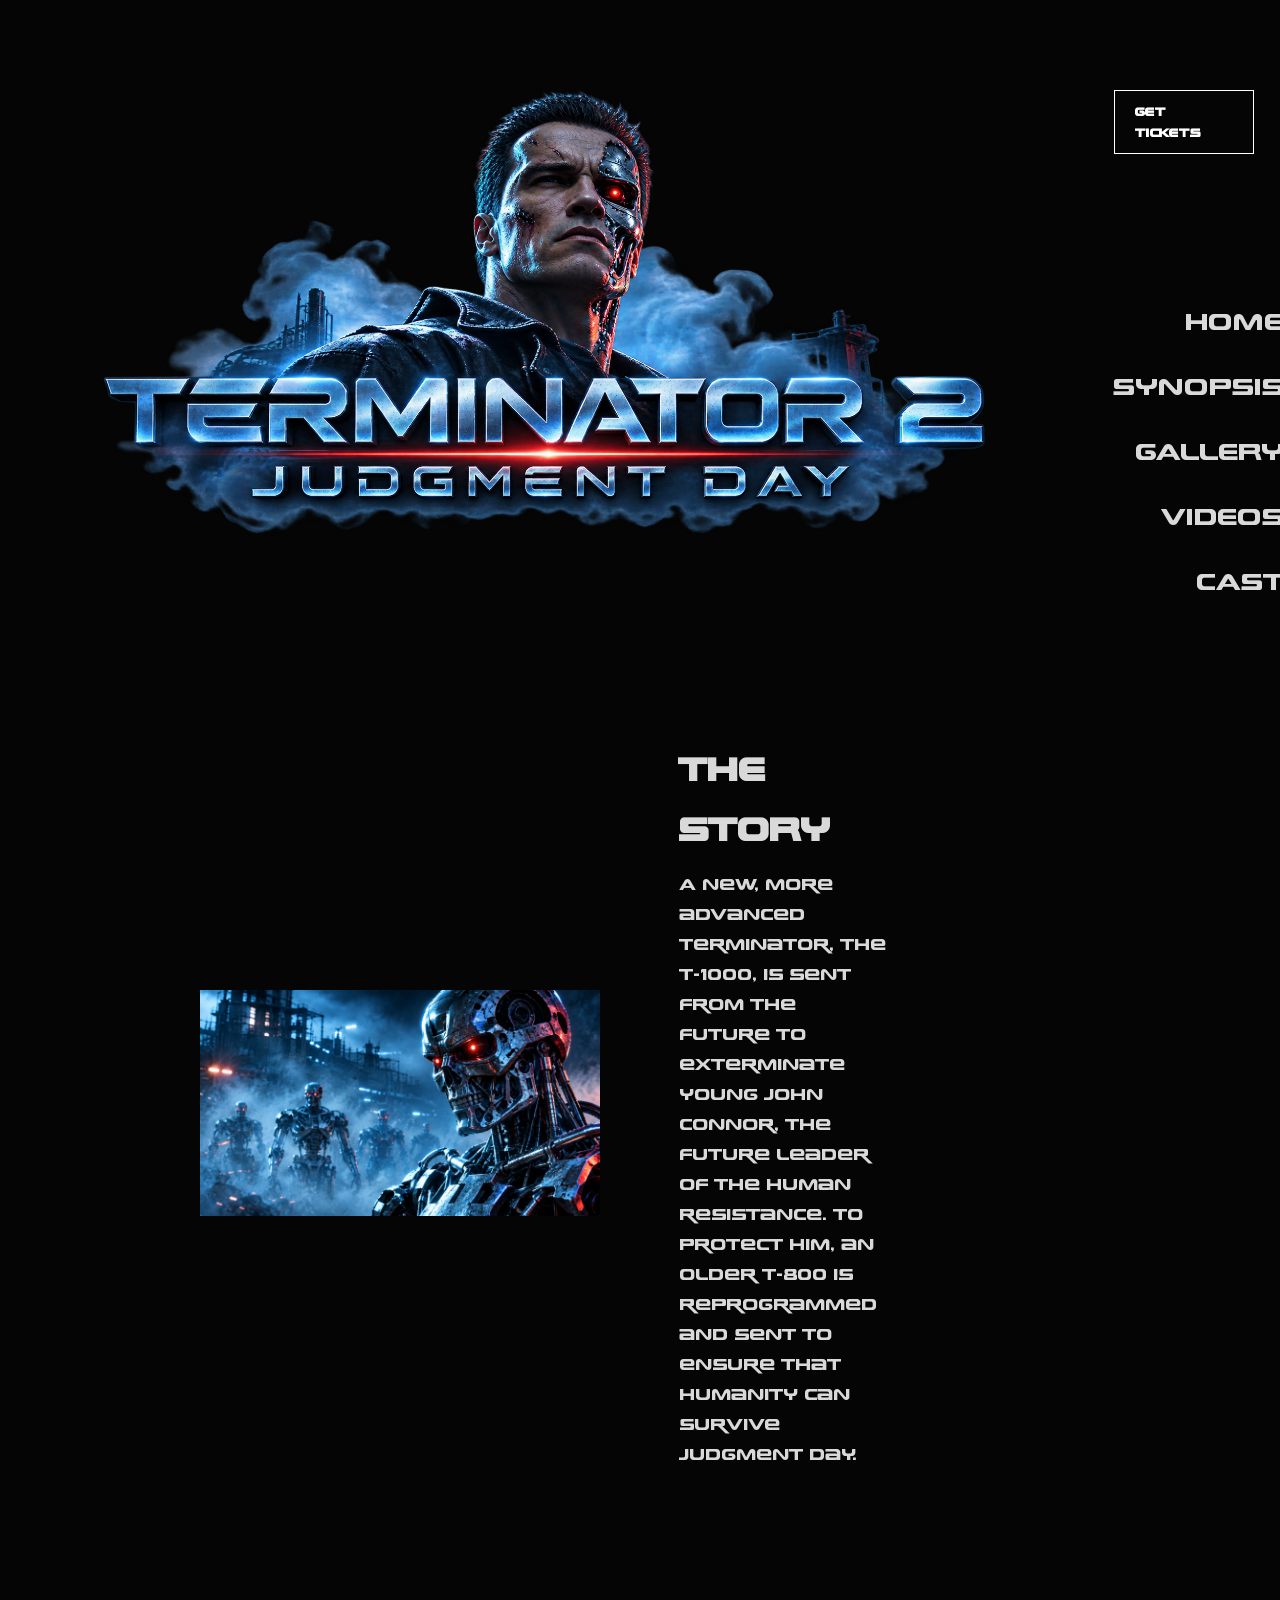
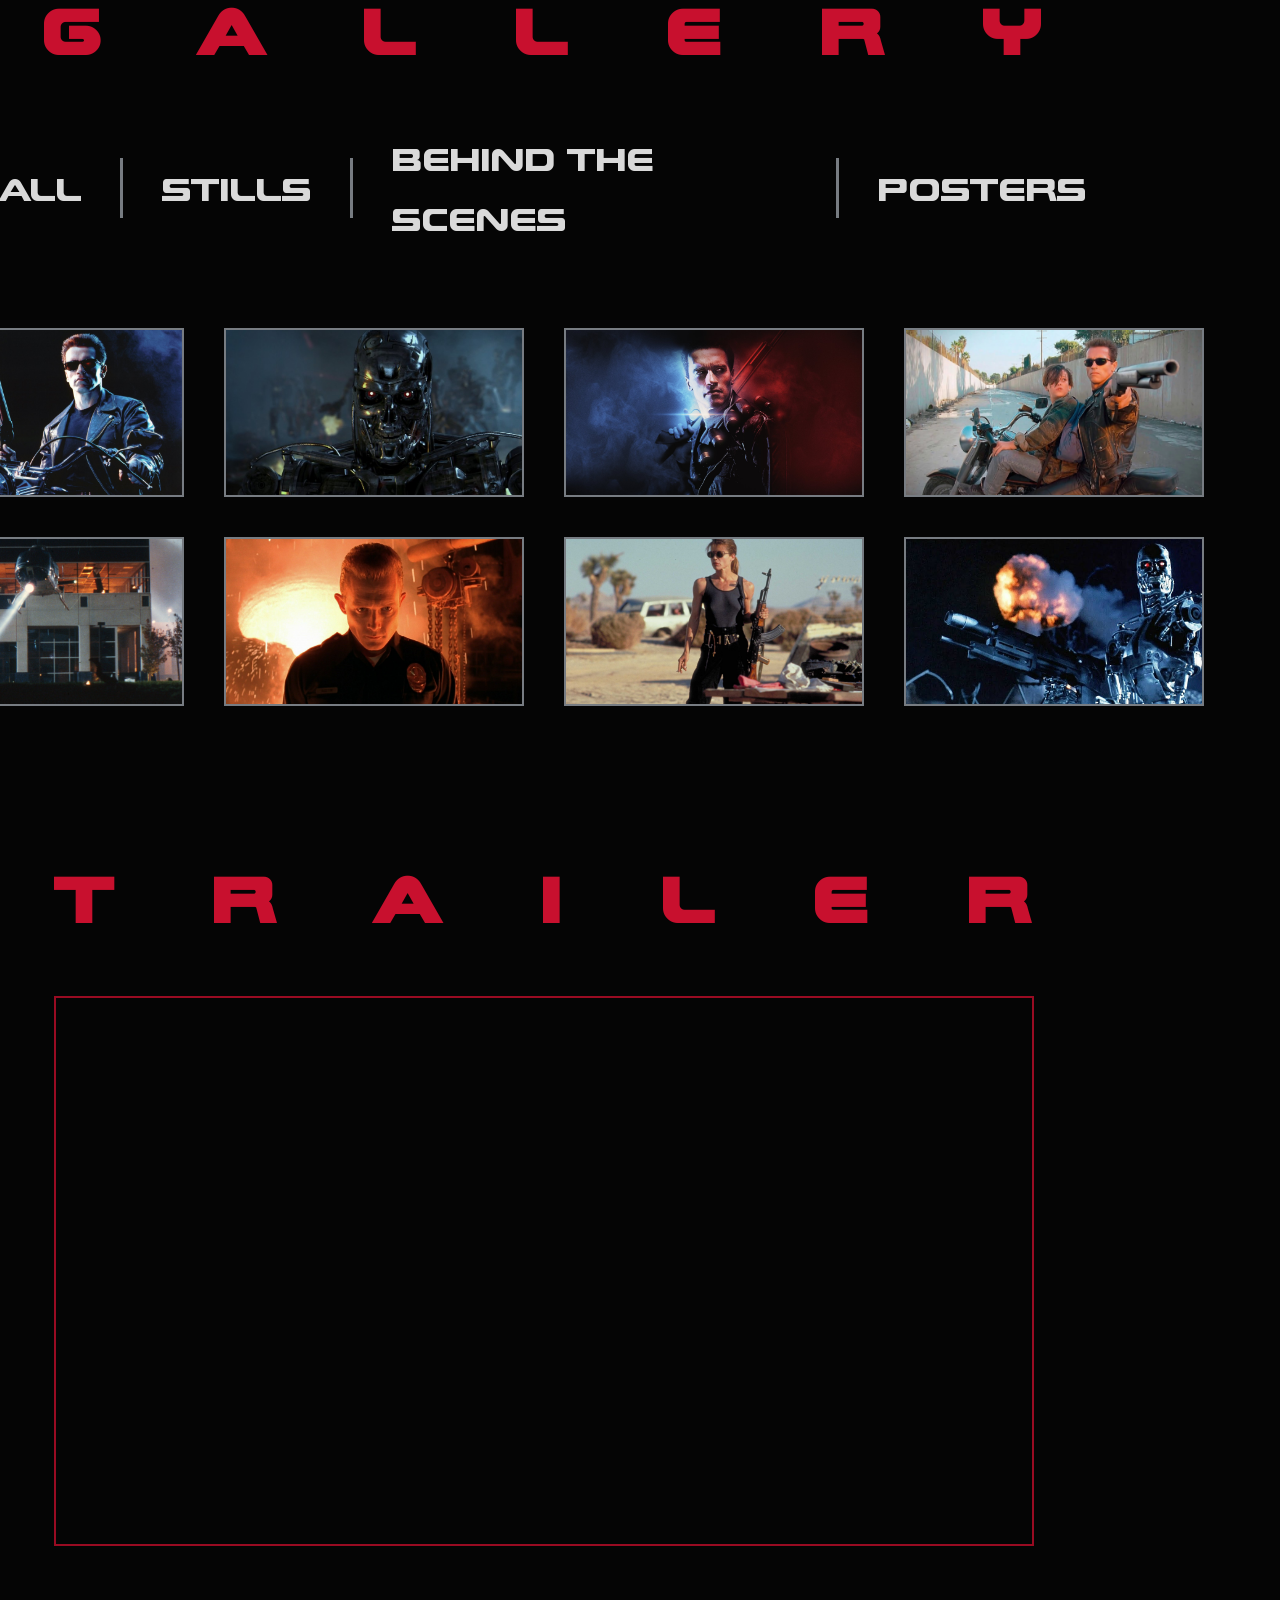
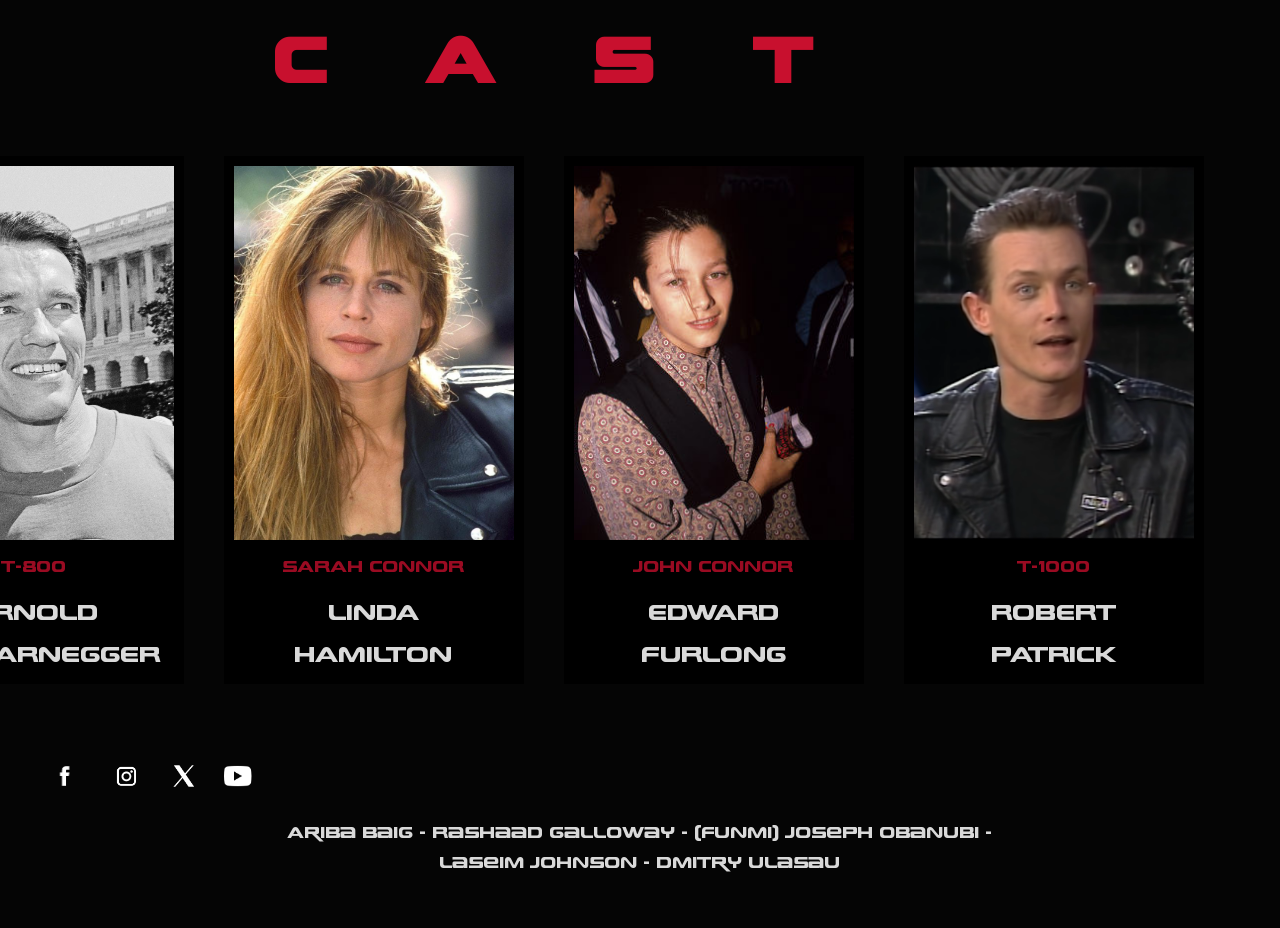
<file: index.html>
<!doctype html>
<html lang="en">
  <head>
    <meta charset="UTF-8" />
    <meta name="viewport" content="width=device-width, initial-scale=1.0" />
    <link rel="stylesheet" href="./style.css" />
    <link rel="icon" type="image/png" href="./images/favicon.png" />
    <title>TERMINATOR 2</title>
  </head>

  <body>
    <main class="main">
      <!-- HERO: RASHAAD -->
      <section id="home" class="hero">
        <img
          class="hero__image"
          src="./images/hero-new.png"
          alt="Terminator 2 Hero Image"
        />
      </section>

      <!-- SYNOPSIS: FUNMI -->
      <section id="synopsis" class="synopsis">
        <div class="container">
          <img
            class="synopsis-image"
            src="./images/synopsis-image.png"
            alt="Terminator 2 Synopsis"
          />
          <div class="synopsis-text-wrapper">
            <h1 class="synopsis-heading">THE STORY</h1>
            <p class="synopsis-text">
              A new, more advanced Terminator, the T-1000, is sent from the
              future to exterminate young John Connor, the future leader of the
              human resistance. To protect him, an older T-800 is reprogrammed
              and sent to ensure that humanity can survive Judgment Day.
            </p>
          </div>
        </div>
      </section>

      <!-- GALLERY: DMITRY -->
      <section id="gallery" class="gallery">
        <h2 class="gallery__heading">GALLERY</h2>
        <ul class="gallery__list">
          <li class="gallery__list-item">
            <a class="gallery__list-item-link" href="">ALL</a>
          </li>
          <li class="gallery__list-item">
            <a class="gallery__list-item-link" href="">STILLS</a>
          </li>

          <li class="gallery__list-item">
            <a class="gallery__list-item-link" href="">BEHIND THE SCENES</a>
          </li>
          <li class="gallery__list-item">
            <a class="gallery__list-item-link" href="">POSTERS</a>
          </li>
        </ul>
        <article class="gallery__grid">
          <div class="gallery__grid-item">
            <img
              class="gallery__image"
              src="./images/gallery-moto.jpg"
              alt="Arni On A Bike"
              width="300"
            />
          </div>
          <div class="gallery__grid-item">
            <img
              class="gallery__image"
              src="./images/gallery-terminator.jpg"
              alt="Terminator Big"
              width="300"
            />
          </div>
          <div class="gallery__grid-item">
            <img
              class="gallery__image"
              src="./images/gallery-arni.jpg"
              alt="Arni With A Gun"
              width="300"
            />
          </div>
          <div class="gallery__grid-item">
            <img
              class="gallery__image"
              src="./images/gallery-moto-gun.jpg"
              alt="Arni and John On A Bike"
              width="300"
            />
          </div>
          <div class="gallery__grid-item">
            <img
              class="gallery__image"
              src="./images/gallery-scene.jpg"
              alt="Helicopter"
              width="300"
            />
          </div>
          <div class="gallery__grid-item">
            <img
              class="gallery__image"
              src="./images/gallery-police.jpg"
              alt="Liquid Policeman"
              width="300"
            />
          </div>
          <div class="gallery__grid-item">
            <img
              class="gallery__image"
              src="./images//gallery-sarah.jpg"
              alt="Sarah Connor"
              width="300"
            />
          </div>

          <div class="gallery__grid-item">
            <img
              class="gallery__image"
              src="./images/gallery-terminator-2.jpg"
              alt="Terminator"
              width="300"
            />
          </div>
        </article>
      </section>

      <!-- TRAILER: LJ -->
      <section id="videos" class="videos">
        <h2 class="gallery__heading">TRAILER</h2>

        <div class="video-container">
          <iframe
            src="https://www.youtube.com/embed/CRRlbK5w8AE"
            title="Terminator 2: Judgment Day Official Trailer"
            allow="
              accelerometer;
              autoplay;
              clipboard-write;
              encrypted-media;
              gyroscope;
              picture-in-picture;
              web-share;
            "
            referrerpolicy="strict-origin-when-cross-origin"
            allowfullscreen
          ></iframe>
        </div>
      </section>
      <!-- CAST: ARIBA -->
      <section class="cast" id="cast">
        <h1 class="cast-heading">CAST</h1>
        <div class="cast-grid-description">
          <div class="actor_grid-item">
            <div class="actor_grid-image">
              <img
                src="images/cast/ArnoldSchwarzenegger.jpg"
                alt="Arnold Schwarzenegger"
              />
            </div>

            <p class="character-name">T-800</p>
            <a
              href="https://en.wikipedia.org/wiki/Arnold_Schwarzenegger"
              target="_blank"
              class="actor-button"
              >ARNOLD SCHWARNEGGER</a
            >
          </div>
          <div class="actor_grid-item">
            <div class="actor_grid-image">
              <img src="images/cast/LindaHamilton.jpg" alt="Linda Hamilton" />
            </div>
            <p class="character-name">SARAH CONNOR</p>
            <a
              href="https://en.wikipedia.org/wiki/Linda_Hamilton"
              target="_blank"
              class="actor-button"
              >LINDA <br />
              HAMILTON</a
            >
          </div>
          <div class="actor_grid-item">
            <div class="actor_grid-image">
              <img src="images/cast/EdwardFurlong.jpg" alt="Edward Furlong" />
            </div>
            <p class="character-name">JOHN CONNOR</p>
            <a
              href="https://en.wikipedia.org/wiki/Edward_Furlong"
              target="_blank"
              class="actor-button"
              >EDWARD FURLONG</a
            >
          </div>
          <div class="actor_grid-item">
            <div class="actor_grid-image">
              <img src="images/cast/RobertPatrick.png" alt="Robert Patrick" />
            </div>
            <p class="character-name">T-1000</p>
            <a
              href="https://en.wikipedia.org/wiki/Robert_Patrick"
              target="_blank"
              class="actor-button"
              >ROBERT <br />PATRICK</a
            >
          </div>
        </div>
      </section>
    </main>

    <!-- NAV ASIDE -->
    <section class="aside">
      <a
        href="https://www.fandango.com/terminator-2-judgment-day-35th-anniversary-2026-246355/movie-overview"
        class="btn"
        target="_blank"
      >
        GET TICKETS
      </a>
      <nav class="nav">
        <ul class="nav__list">
          <li class="nav__list-item">
            <a class="nav__link" href="#">HOME</a>
          </li>
          <li class="nav__list-item">
            <a class="nav__link" href="#synopsis">SYNOPSIS</a>
          </li>
          <li class="nav__list-item">
            <a class="nav__link" href="#gallery">GALLERY</a>
          </li>
          <li class="nav__list-item">
            <a class="nav__link" href="#videos">VIDEOS</a>
          </li>
          <li class="nav__list-item">
            <a class="nav__link" href="#cast">CAST</a>
          </li>
        </ul>
      </nav>
    </section>

    <!-- FOOTER: RASHAAD -->
    <footer class="footer">
      <div class="social">
        <a href="https://www.facebook.com/Terminator/"
          ><img
            src="./images/White-Facebook-Icon.png"
            alt="Facebook"
            width="34"
            class="social__icon"
        /></a>
        <a href="https://www.instagram.com/terminator/?hl=en"
          ><img
            src="./images/Instagram-white-icon.png"
            alt="Instagram"
            width="40"
            class="social__icon"
        /></a>
        <a href="https://x.com/Terminator"
          ><img
            src="./images/icons8-twitter-50.png"
            alt="X"
            width="28"
            class="social__icon"
        /></a>
        <a href="https://www.youtube.com/watch?v=CRRlbK5w8AE"
          ><img
            src="./images/Youtube-icon-white.png"
            alt="YouTube"
            width="32"
            class="social__icon"
        /></a>
      </div>
      <div class="room1">
        Ariba&nbsp;Baig - Rashaad&nbsp;Galloway -
        (Funmi)&nbsp;Joseph&nbsp;Obanubi - Laseim&nbsp;Johnson - Dmitry Ulasau
      </div>
    </footer>
  </body>
</html>
</file>
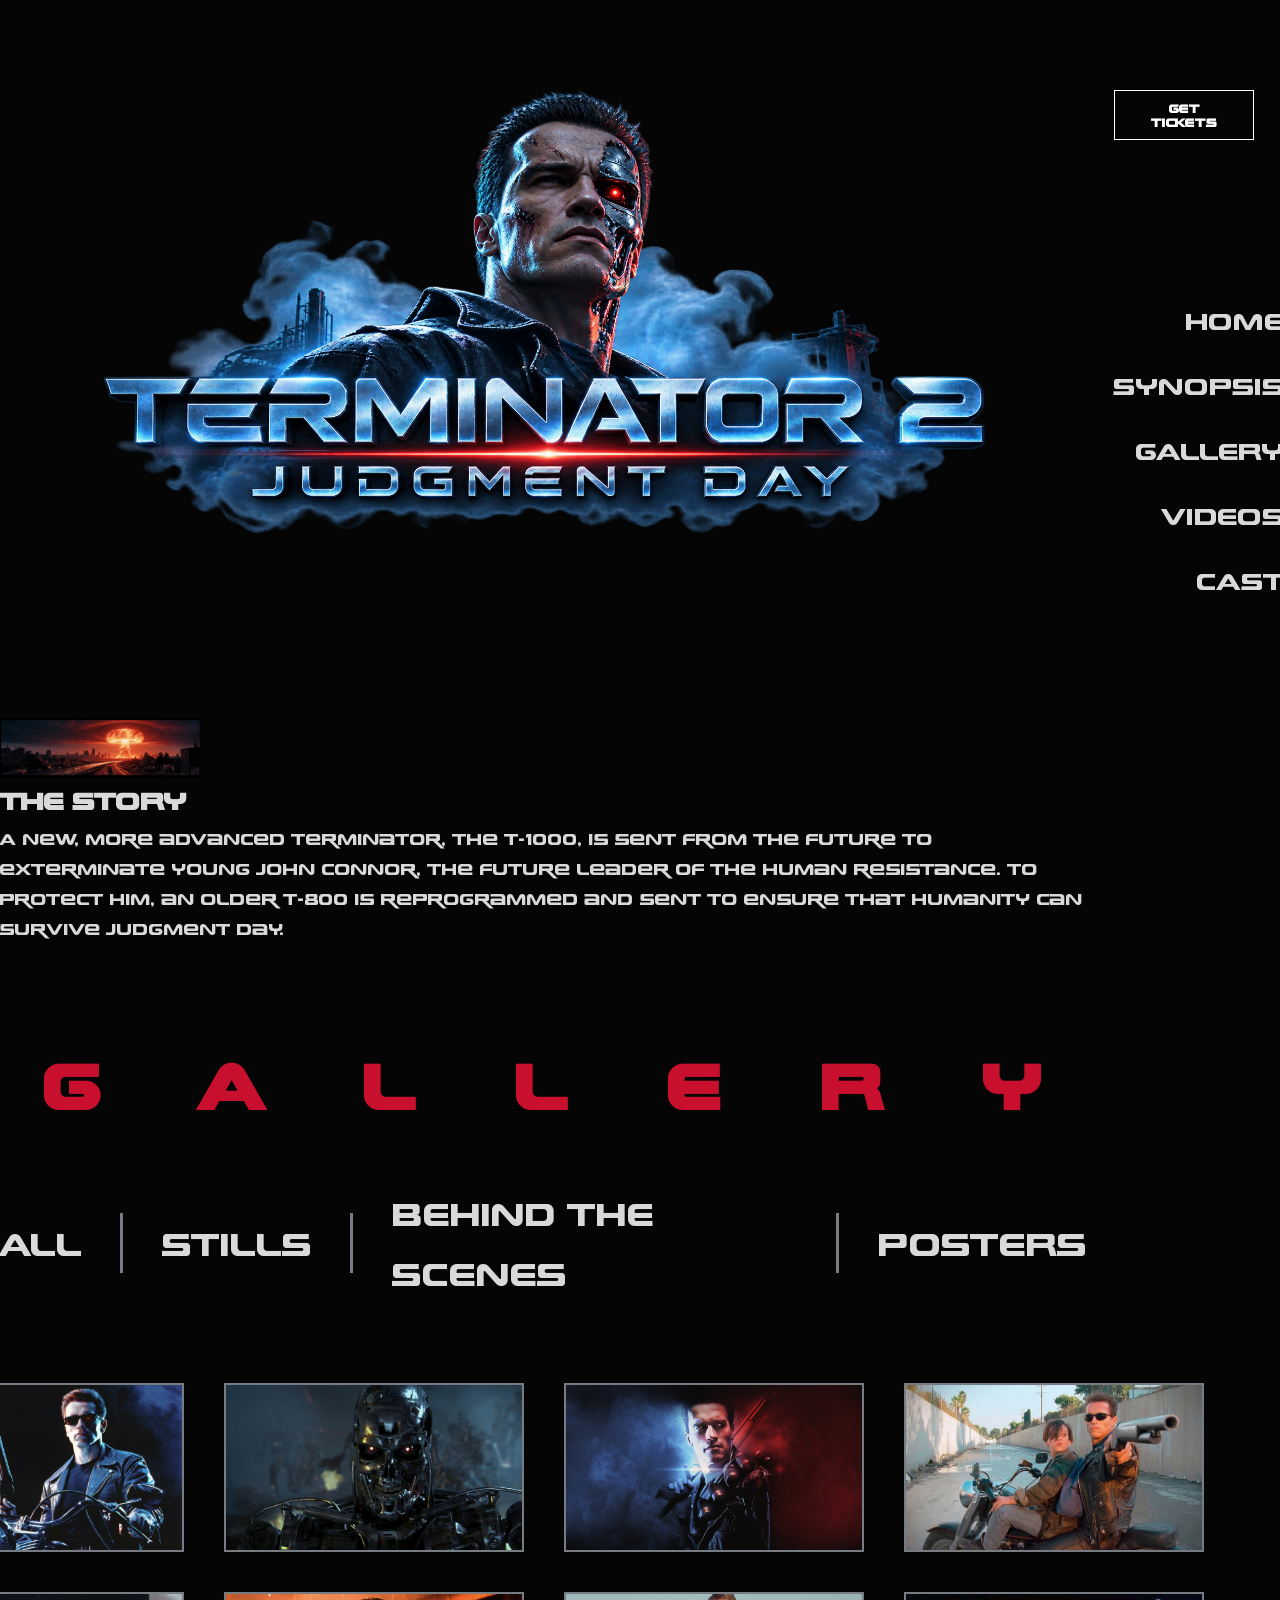
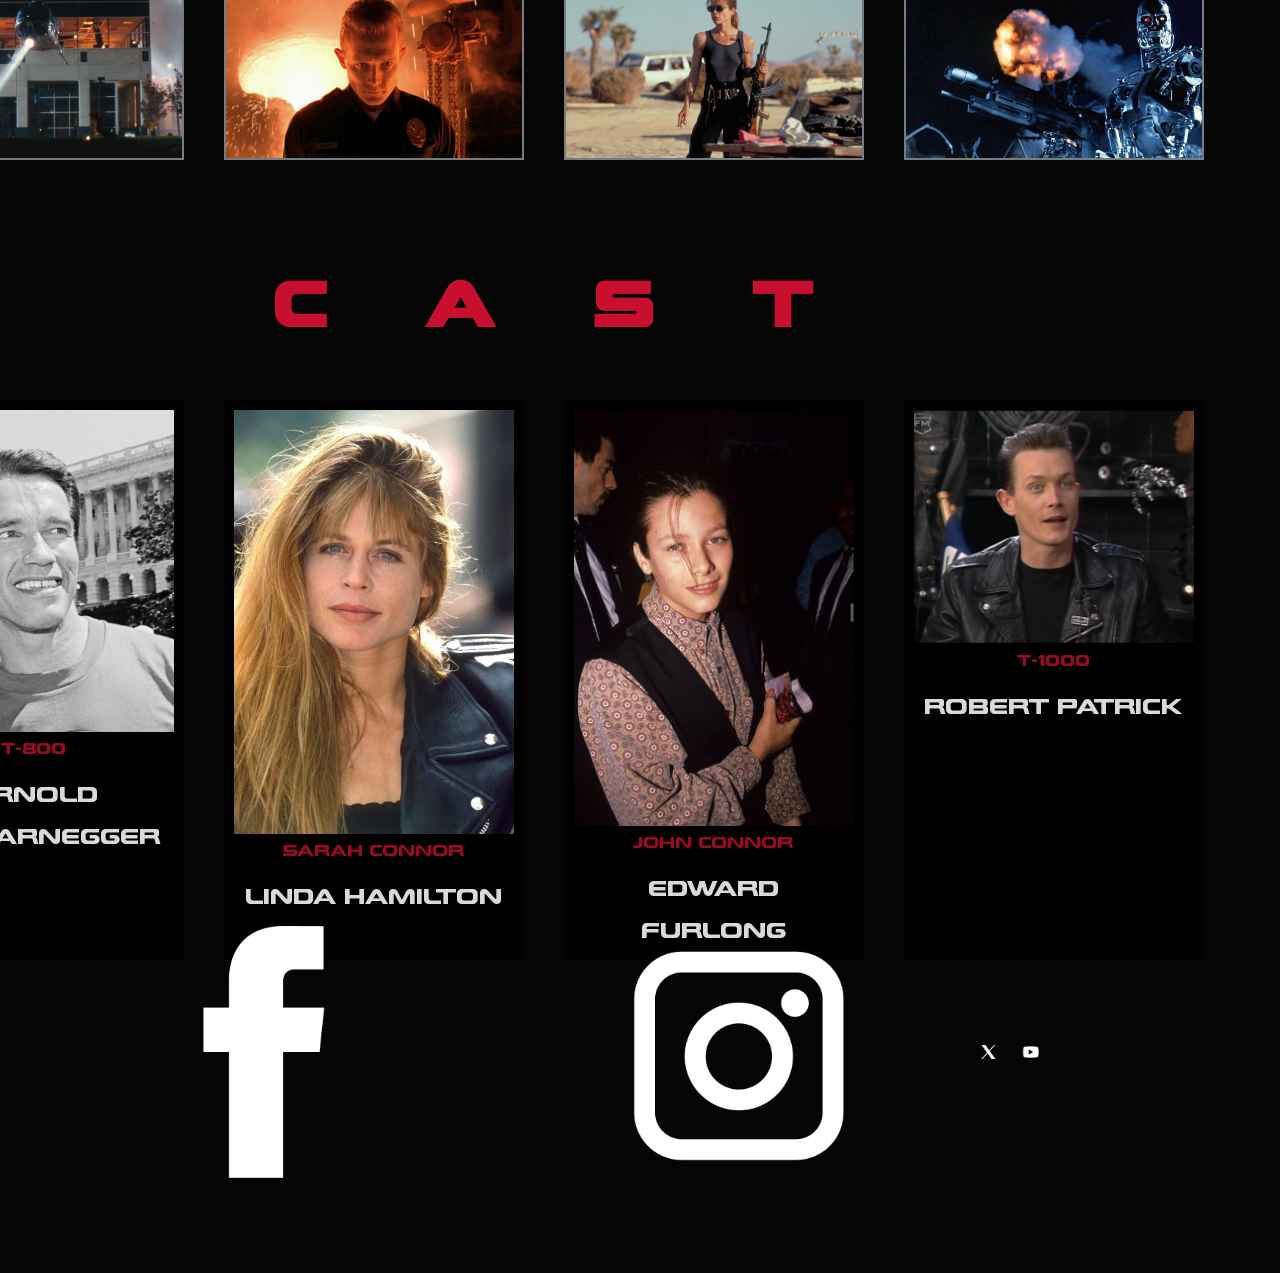
<file: TEMPindex.html>
<!doctype html>
<html lang="en">
  <head>
    <meta charset="UTF-8" />
    <meta name="viewport" content="width=device-width, initial-scale=1.0" />
    <link rel="stylesheet" href="./style.css" />
    <title>TERMINATOR 2</title>
  </head>

  <body>
    <main class="main">
      <!-- HERO: RASHAAD -->
      <section id="home" class="hero">
        <img
          class="hero__image"
          src="./images/hero-new.png"
          alt="Terminator 2 Hero Image"
        />
      </section>

      <!-- SYNOPSIS: FUNMI -->
      <section>
        <div class="synopsis-section">
          <div class="synopsis-image">
            <img
              src="./images/SYNOPSIS IMAGE.png"
              alt="volcanic eruption"
              width="200px"
              ;
            />
          </div>

          <div class="synopsis-text">
            <h2>THE STORY</h2>

            <p>
              A new, more advanced Terminator, the T-1000, is sent from the
              future to exterminate young John Connor, the future leader of the
              human resistance. To protect him, an older T-800 is reprogrammed
              and sent to ensure that humanity can survive Judgment Day.
            </p>
          </div>
        </div>
      </section>

      <!-- GALLERY: DMITRY -->
      <section id="gallery" class="gallery">
        <h2 class="gallery__heading">GALLERY</h2>
        <ul class="gallery__list">
          <li class="gallery__list-item">
            <a class="gallery__list-item-link" href="">ALL</a>
          </li>
          <li class="gallery__list-item">
            <a class="gallery__list-item-link" href="">STILLS</a>
          </li>

          <li class="gallery__list-item">
            <a class="gallery__list-item-link" href="">BEHIND THE SCENES</a>
          </li>
          <li class="gallery__list-item">
            <a class="gallery__list-item-link" href="">POSTERS</a>
          </li>
        </ul>
        <article class="gallery__grid">
          <div class="gallery__grid-item">
            <img
              class="gallery__image"
              src="./images/gallery-moto.jpg"
              alt="Arni On A Bike"
              width="300"
            />
          </div>
          <div class="gallery__grid-item">
            <img
              class="gallery__image"
              src="./images/gallery-terminator.jpg"
              alt="Terminator Big"
              width="300"
            />
          </div>
          <div class="gallery__grid-item">
            <img
              class="gallery__image"
              src="./images/gallery-arni.jpg"
              alt="Arni With A Gun"
              width="300"
            />
          </div>
          <div class="gallery__grid-item">
            <img
              class="gallery__image"
              src="./images/gallery-moto-gun.jpg"
              alt="Arni and John On A Bike"
              width="300"
            />
          </div>
          <div class="gallery__grid-item">
            <img
              class="gallery__image"
              src="./images/gallery-scene.jpg"
              alt="Helicopter"
              width="300"
            />
          </div>
          <div class="gallery__grid-item">
            <img
              class="gallery__image"
              src="./images/gallery-police.jpg"
              alt="Liquid Policeman"
              width="300"
            />
          </div>
          <div class="gallery__grid-item">
            <img
              class="gallery__image"
              src="./images//gallery-sarah.jpg"
              alt="Sarah Connor"
              width="300"
            />
          </div>

          <div class="gallery__grid-item">
            <img
              class="gallery__image"
              src="./images/gallery-terminator-2.jpg"
              alt="Terminator"
              width="300"
            />
          </div>
        </article>
      </section>
      <!-- CAST: ARIBA -->
      <section class="cast">
        <h1 class="cast-heading">CAST</h1>
        <div class="cast-grid-description">
          <div class="actor_grid-item">
            <img
              src="images/cast/ArnoldSchwarzenegger.jpg"
              alt="Arnold Schwarzenegger"
            />
            <p class="character-name">T-800</p>
            <a
              href="https://en.wikipedia.org/wiki/Arnold_Schwarzenegger"
              target="_blank"
              class="actor-button"
              >ARNOLD SCHWARNEGGER</a
            >
          </div>
          <div class="actor_grid-item">
            <img src="images/cast/LindaHamilton.jpg" alt="Linda Hamilton" />
            <p class="character-name">SARAH CONNOR</p>
            <a
              href="https://en.wikipedia.org/wiki/Linda_Hamilton"
              target="_blank"
              class="actor-button"
              >LINDA HAMILTON</a
            >
          </div>
          <div class="actor_grid-item">
            <img src="images/cast/EdwardFurlong.jpg" alt="Edward Furlong" />
            <p class="character-name">JOHN CONNOR</p>
            <a
              href="https://en.wikipedia.org/wiki/Edward_Furlong"
              target="_blank"
              class="actor-button"
              >EDWARD FURLONG</a
            >
          </div>
          <div class="actor_grid-item">
            <img src="images/cast/RobertPatrick.png" alt="Robert Patrick" />
            <p class="character-name">T-1000</p>
            <a
              href="https://en.wikipedia.org/wiki/Robert_Patrick"
              target="_blank"
              class="actor-button"
              >ROBERT PATRICK</a
            >
          </div>
        </div>
      </section>
    </main>

    <!-- NAV ASIDE -->
    <section class="aside">
      <button class="btn">GET TICKETS</button>
      <nav class="nav">
        <ul class="nav__list">
          <li class="nav__list-item">
            <a class="nav__link" href="#">HOME</a>
          </li>
          <li class="nav__list-item">
            <a class="nav__link" href="#">SYNOPSIS</a>
          </li>
          <li class="nav__list-item">
            <a class="nav__link" href="#">GALLERY</a>
          </li>
          <li class="nav__list-item">
            <a class="nav__link" href="#">VIDEOS</a>
          </li>
          <li class="nav__list-item">
            <a class="nav__link" href="#">CAST</a>
          </li>
        </ul>
      </nav>
    </section>

    <!-- FOOTER: RASHAAD -->
    <footer>
      <div class="social">
        <a href="https://www.facebook.com/Terminator/"
          ><img src="./images/White-Facebook-Icon.png" alt="Facebook"
        /></a>
        <a href="https://www.instagram.com/terminator/?hl=en"
          ><img src="./images/Instagram-white-icon.png" alt="Instagram"
        /></a>
        <a href="https://x.com/Terminator"
          ><img src="./images/icons8-twitter-50.png" alt="X"
        /></a>
        <a href="https://www.youtube.com/watch?v=CRRlbK5w8AE"
          ><img src="./images/Youtube-icon-white.png" alt="YouTube"
        /></a>
      </div>
    </footer>
  </body>
</html>
</file>
<file: style.css>
/* GENERAL SETUP */
@font-face {
  font-family: "Future Earth";
  src: url(./fonts/future-earth.ttf);
}

html {
  font-size: 62.5%;
  scroll-behavior: smooth;
}

* {
  box-sizing: border-box;
  margin: 0;
  padding: 0;
}

body {
  min-height: 100vh;
  line-height: 1.5;
  font-family:
    Future Earth,
    Arial,
    sans-serif;
  background-color: #050505;
}

ul,
ol {
  list-style: none;
}

img,
video,
svg {
  display: block;
  max-width: 100%;
}

button {
  cursor: pointer;
}

a {
  color: inherit;
  text-decoration: none;
}

/* NAV */
.btn {
  font-family:
    Future Earth,
    Arial,
    sans-serif;
  font-size: 2.4rem;
  font-weight: 700;
  border: 1px solid #ffffff;
  background-color: #050505;
  color: #ffffff;
  display: flex;
  align-items: center;
  justify-content: center;
  padding: 1rem 2rem;
  cursor: pointer;
  transition: 0.3s ease;
}

.btn:hover {
  background-color: #990b22;
}

.aside {
  display: flex;
  flex-direction: column;
  background-color: #050505;
  color: #d9d9d9;
  max-width: 15vw;
  min-height: 100vh;
  padding: 10vh 2vw 10vh 2vw;
  position: fixed;
  top: 0;
  right: 0;
}

.nav__list {
  position: absolute;
  top: 50%;
  transform: translateY(-50%);
  display: flex;
  flex-direction: column;
  gap: 20px;
  font-size: 4rem;
  text-align: right;
  justify-self: flex-end;
}

.nav__link {
  transition: 0.3s ease;
}

.nav__link:hover {
  color: #990b22;
}

@media (max-width: 1600px) {
  .btn {
    font-size: 1.4rem;
  }

  .nav__list {
    font-size: 3rem;
  }
}

@media (max-width: 1200px) {
  .btn {
    padding: 0.2rem 0.4rem;
    font-size: 1.4rem;
  }

  .nav__list {
    font-size: 2.4rem;
  }
}

@media (max-width: 900px) {
  .nav__list {
    font-size: 2rem;
  }
}

/* STYLLING */

.main {
  width: 85vw;
  display: flex;
  flex-direction: column;
}

/* HERO - Rashaad */

.hero {
  margin: 10vh auto;
  display: flex;
  align-items: center;
  justify-content: center;
  max-width: 70vw;
  width: 100%;
}

.hero__image {
  width: 100%;
  height: 100%;
  object-fit: cover;
  margin-bottom: 10vh;
}

/* SYNOPSIS SECTION */

.container {
  width: 100%;
  padding: 2rem 20rem;
  display: flex;
  gap: 8rem;
  align-items: center;
  align-content: center;
  justify-items: center;
}
.synopsis {
  max-width: 85vw;
  display: flex;
  gap: 4rem;
}

.synopsis-image {
  max-width: 40rem;
}

.synopsis-heading {
  font-size: 4rem;
  color: #d9d9d9;
  margin-bottom: 1rem;
}

.synopsis-text {
  color: #d9d9d9;
  font-size: 2rem;
}

/* GALLERY */
.gallery {
  padding: 80px 0;
  background-color: #050505;
}

.gallery__heading {
  margin-right: -100px;
  margin-bottom: 40px;
  text-align: center;
  font-size: 80px;
  letter-spacing: 100px;
  color: #c8102e;
}

.gallery__list {
  display: flex;
  justify-content: center;
  align-items: center;
  gap: 80px;
  margin-bottom: 80px;
}

.gallery__list-item {
  position: relative;
  color: #d9d9d9;
  font-size: 40px;
}

.gallery__list-item:not(:last-child)::after {
  content: "";
  position: absolute;
  right: -40px;
  top: 50%;
  transform: translateY(-50%);
  width: 3px;
  height: 60px;
  background-color: #777c82;
}

.gallery__list-item-link {
  transition: 0.1s ease;
}

.gallery__list-item-link:hover {
  color: #990b22;
  outline: 2px solid #990b22;
  outline-offset: 10px;
}

.gallery__grid {
  display: grid;
  justify-content: center;
  grid-template-columns: repeat(4, 300px);
  gap: 40px;
}

.gallery__image {
  border: 2px solid #777c82;
  aspect-ratio: 16 / 9;
  object-fit: cover;
  transition: transform 0.3s ease;
  cursor: pointer;
}

.gallery__image:hover {
  transform: scale(1.1);
}

/* FOOTER - Rashaad */
footer {
  background-color: #050505;
  padding: 32px 48px;
  margin-right: 15vw;
}

footer .social {
  max-height: 40px;
  display: flex;
  align-items: center;
  gap: 24px;
}

/* footer .social img {
  width: 24px;
  height: 24px;
} */
.social__icon {
  object-fit: cover;
}

@media (max-width: 480px) {
  .hero {
    min-height: 40vh;
  }
}

/* CAST */

.cast {
  display: flex;
  align-items: center;
  flex-direction: column;
  margin-bottom: 4rem;
}
.cast-heading {
  margin-right: -100px;
  margin-bottom: 40px;
  text-align: center;
  font-size: 80px;
  letter-spacing: 100px;
  color: #c8102e;
}

.cast-grid-description {
  display: grid;
  grid-template-columns: repeat(4, 30rem);
  gap: 4rem;
}
.actor_grid-item {
  display: flex;
  flex-direction: column;
  padding: 1rem;
  background-color: #000000;
}

.actor_grid-image img {
  width: 100%;
  aspect-ratio: 3 / 4;
  object-fit: cover;
  object-position: center;
  margin-bottom: 1rem;
}

.character-name {
  color: #990b22;
  text-align: center;
  font-size: 2rem;
  margin-bottom: 1rem;
}

.actor-button {
  font-size: 2.8rem;
  color: #d9d9d9;
  text-align: center;
  cursor: pointer;
}

.actor-button:hover {
  color: #990b22;
  border-color: #990b22;
  transform: scale(1.1);
}

.room1 {
  color: #d9d9d9;
  font-size: 2rem;
  margin-top: 2rem;
  margin-bottom: 2rem;
  padding-left: 15vw;
  text-align: center;
}

/* TRAILER */

.videos {
  padding: 5rem 0;
  text-align: center;
}

.video-container {
  width: min(90%, 1000px);
  margin: 3rem auto 0;
  aspect-ratio: 16 / 9;
  overflow: hidden;
  border: 2px solid #990b22;
}

.video-container iframe {
  width: 100%;
  height: 100%;
  border: none;
  display: block;
}

@media (max-width: 576px) {
  .aside {
    /* display: none; */
    left: 0;
    max-width: 100%;
    min-height: 20px;
    z-index: 1000;
    padding: 40px 0 20px 0;
  }
  .main {
    margin-top: 20px;
    width: 100%;
    display: flex;
    flex-direction: column;
  }

  .nav__list {
    display: none;
  }

  .btn {
    max-width: 70vw;
    margin: 0 auto;
  }

  .hero {
    margin: 0 auto;
  }

  .hero__image {
    margin-bottom: 0;
  }

  .container {
    width: 100%;
    padding: 0rem 4rem;
    display: flex;
    flex-direction: column;
    gap: 2rem;
    align-items: center;
    align-content: center;
    justify-items: center;
  }

  .synopsis {
    max-width: 100%;
    display: flex;
    flex-direction: column;
    gap: 1rem;
    margin-bottom: 4rem;
  }

  .synopsis-image {
    order: 2;
    max-width: 30rem;
  }

  .synopsis-heading {
    text-align: center;
    font-size: 3rem;
    color: #d9d9d9;
    margin-bottom: 1rem;
  }

  .synopsis-text {
    color: #d9d9d9;
    font-size: 1.7rem;
  }

  .gallery {
    padding: 1rem 0;
    background-color: #050505;
  }

  .gallery__heading {
    font-size: 3rem;
    letter-spacing: 2rem;
    margin-right: -2rem;
    margin-bottom: 2rem;
  }

  .gallery__list {
    gap: 10px;
    margin-bottom: 40px;
  }

  .gallery__list-item {
    font-size: 1.2rem;
  }

  .gallery__list-item:not(:last-child)::after {
    right: -5px;
    width: 1px;
    height: 20px;
  }

  .gallery__grid {
    grid-template-columns: 300px;
    gap: 2rem;
  }

  .cast-heading {
    font-size: 3rem;
    letter-spacing: 2rem;
    margin-right: -2rem;
    margin-bottom: 2rem;
  }

  .cast-grid-description {
    display: grid;
    grid-template-columns: 300px;
    gap: 4rem;
  }

  footer {
    margin: 0 auto;
  }

  .social {
    align-items: center;
    justify-content: center;
  }

  .room1 {
    padding: 0 4rem;
    text-align: center;
  }
}
</file>
